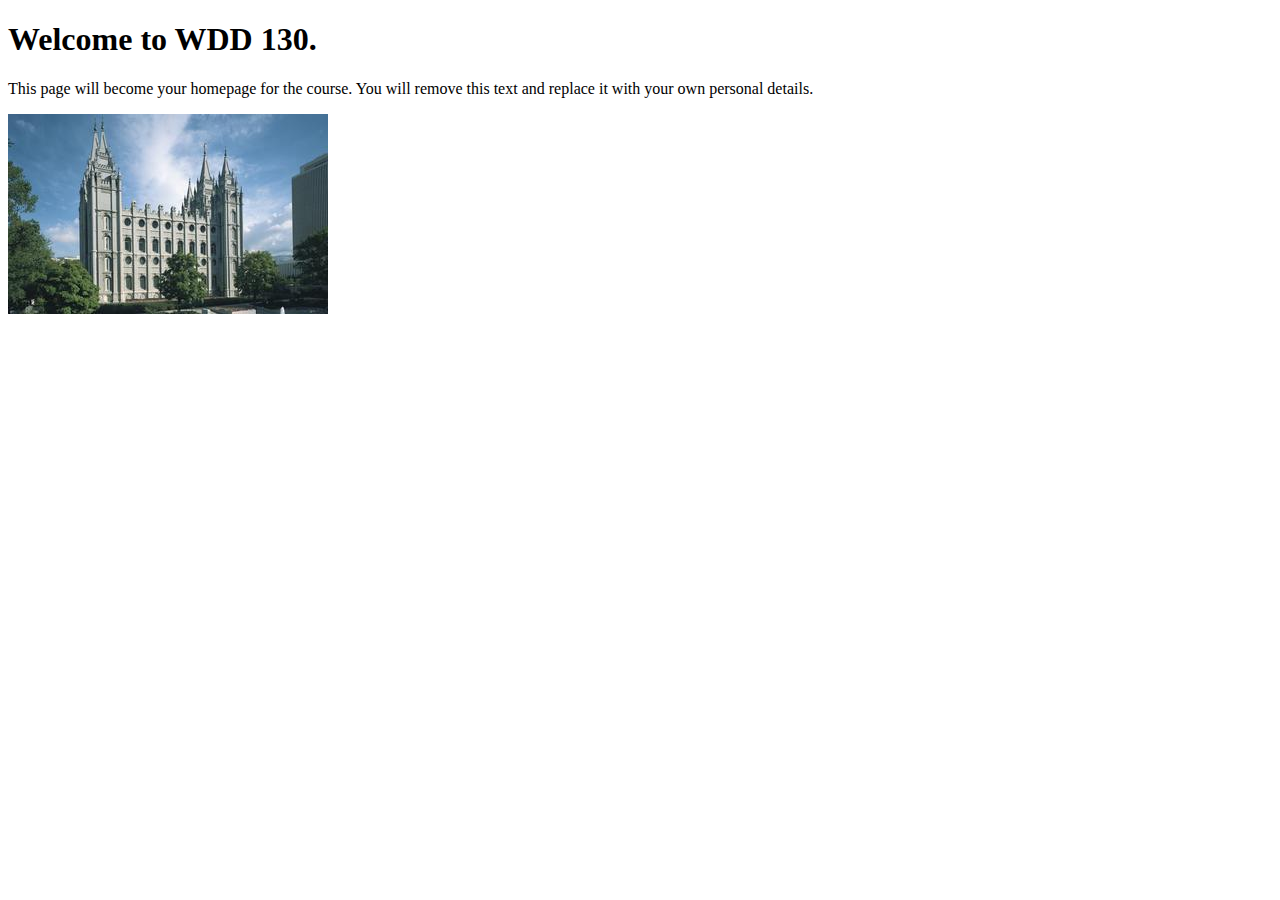
<file: index.html>
<!DOCTYPE html>
<html lang="en">
<head>
    <meta charset="UTF-8">
    <meta name="viewport" content="width=device-width, initial-scale=1.0">
    <title>WDD 130 | Personal Homepage</title>
</head>
<body>
    <h1>Welcome to WDD 130.</h1>
    <p>This page will become your homepage for the course. You will remove this text and replace it with your own personal details.</p>

    <img src="images/salt-lake-temple.jpg" alt="The Salt Lake Temple.">
</body>
</html>
</file>
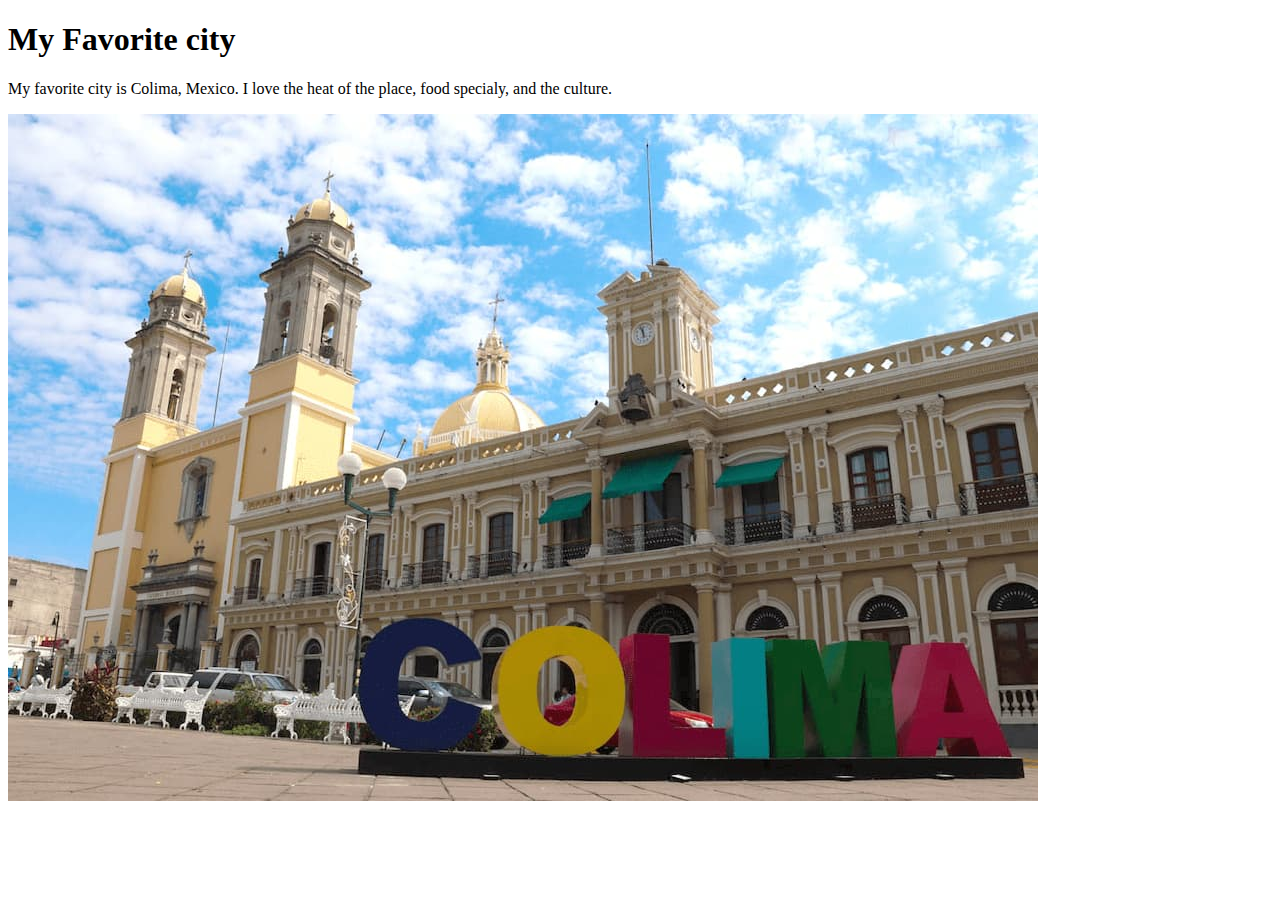
<file: week01/favorite-city.html>
<!DOCTYPE html>
<html lang="en">

<head>
    <meta charset="Utc-8">
    <meta name="viewport" content="width=device-width, initial-scale=1.0">
    <title>My Favorite City</title>
</head>

<body>
    <h1>My Favorite city</h1>
    <p>My favorite city is Colima, Mexico. I love the heat of the
        place, food specialy, and the culture.
    </p>
    <img src="../images/Catedral-de-Colima.jpg" alt="Colima, Col.">
</body>

</html>
</file>
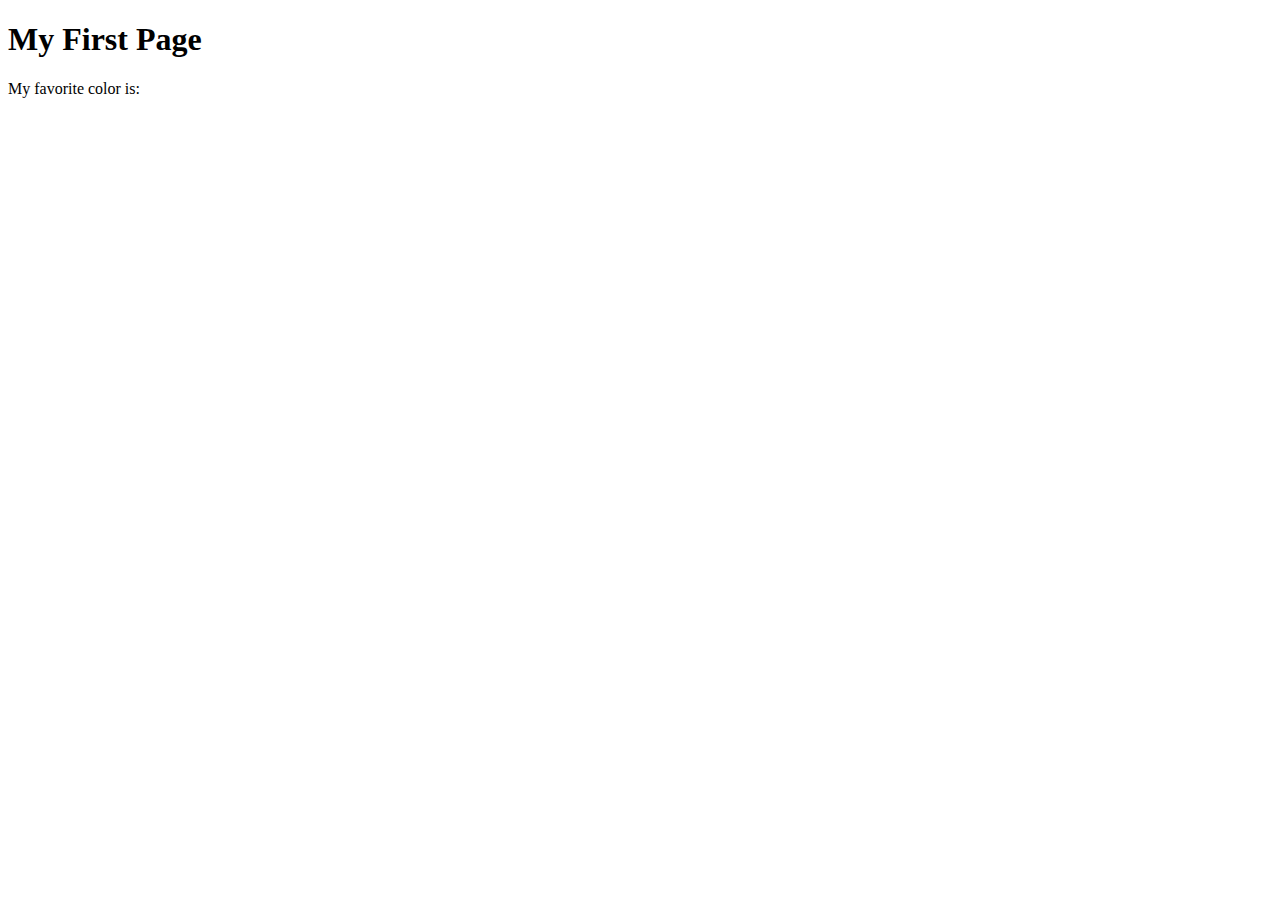
<file: week01/first-page.html>
<!DOCTYPE html>
<html lang="en">
<head>
    <meta charset="UTF-8">
    <meta name="viewport" content="width=device-width, initial-scale=1.0">
    <title>My First Page</title>
</head>
<body>
    <h1>My First Page</h1>
    <p>My favorite color is: </p>
</body>
</html>
</file>
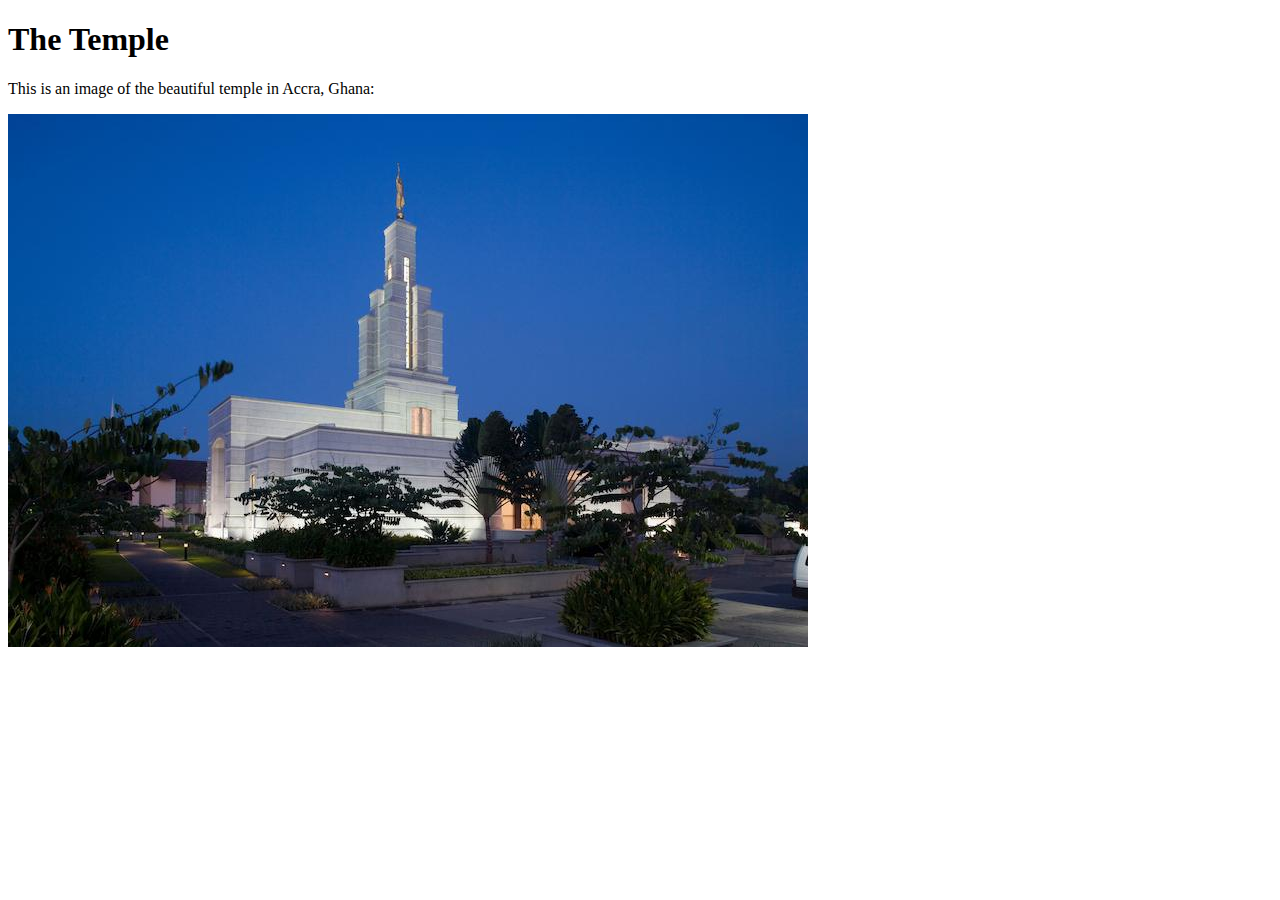
<file: week01/images-solution.html>
<!DOCTYPE html>
<html lang="en">
<head>
    <meta charset="UTF-8">
    <meta name="viewport" content="width=device-width, initial-scale=1.0">
    <title>Temple Image</title>
</head>
<body>
    <h1>The Temple</h1>
    <p>This is an image of the beautiful temple in Accra, Ghana:</p>
    <img src="images/temple-small.jpg" alt="The Accra Ghana Temple">
    
</body>
</html>
</file>
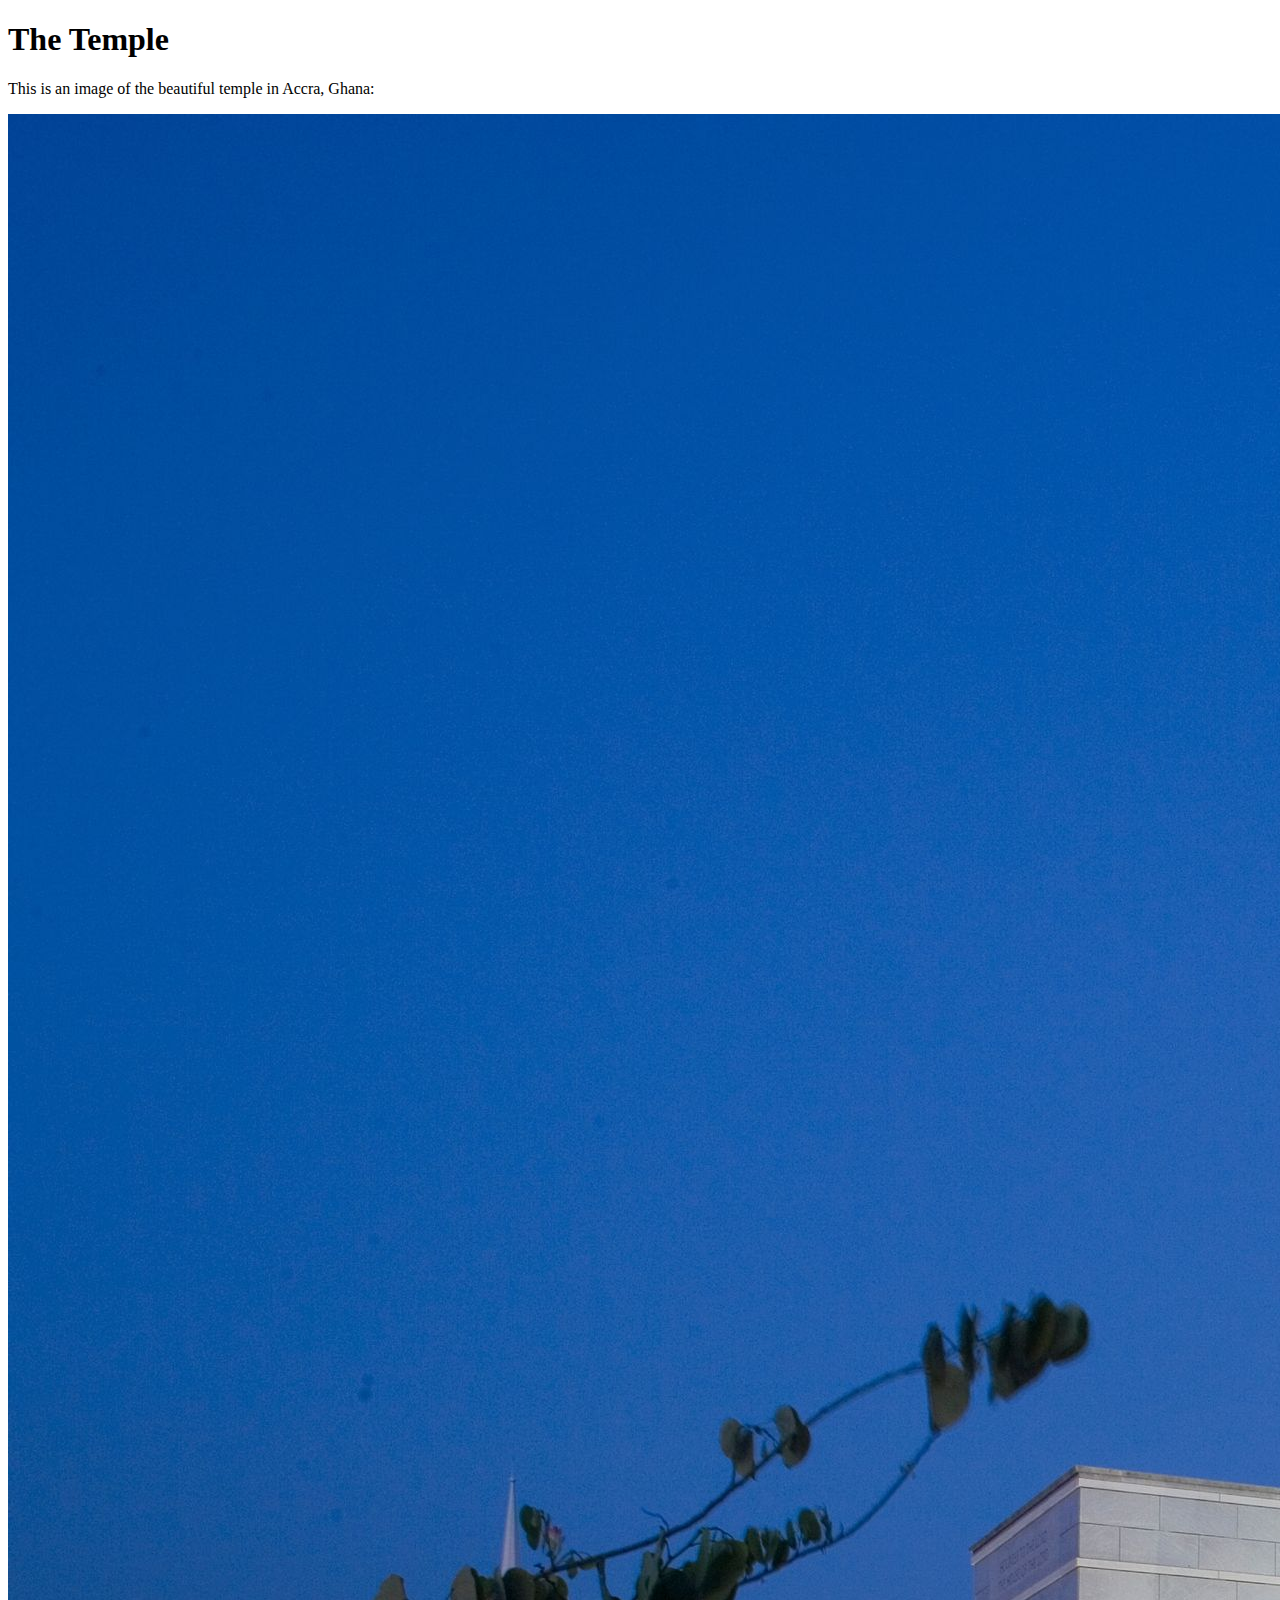
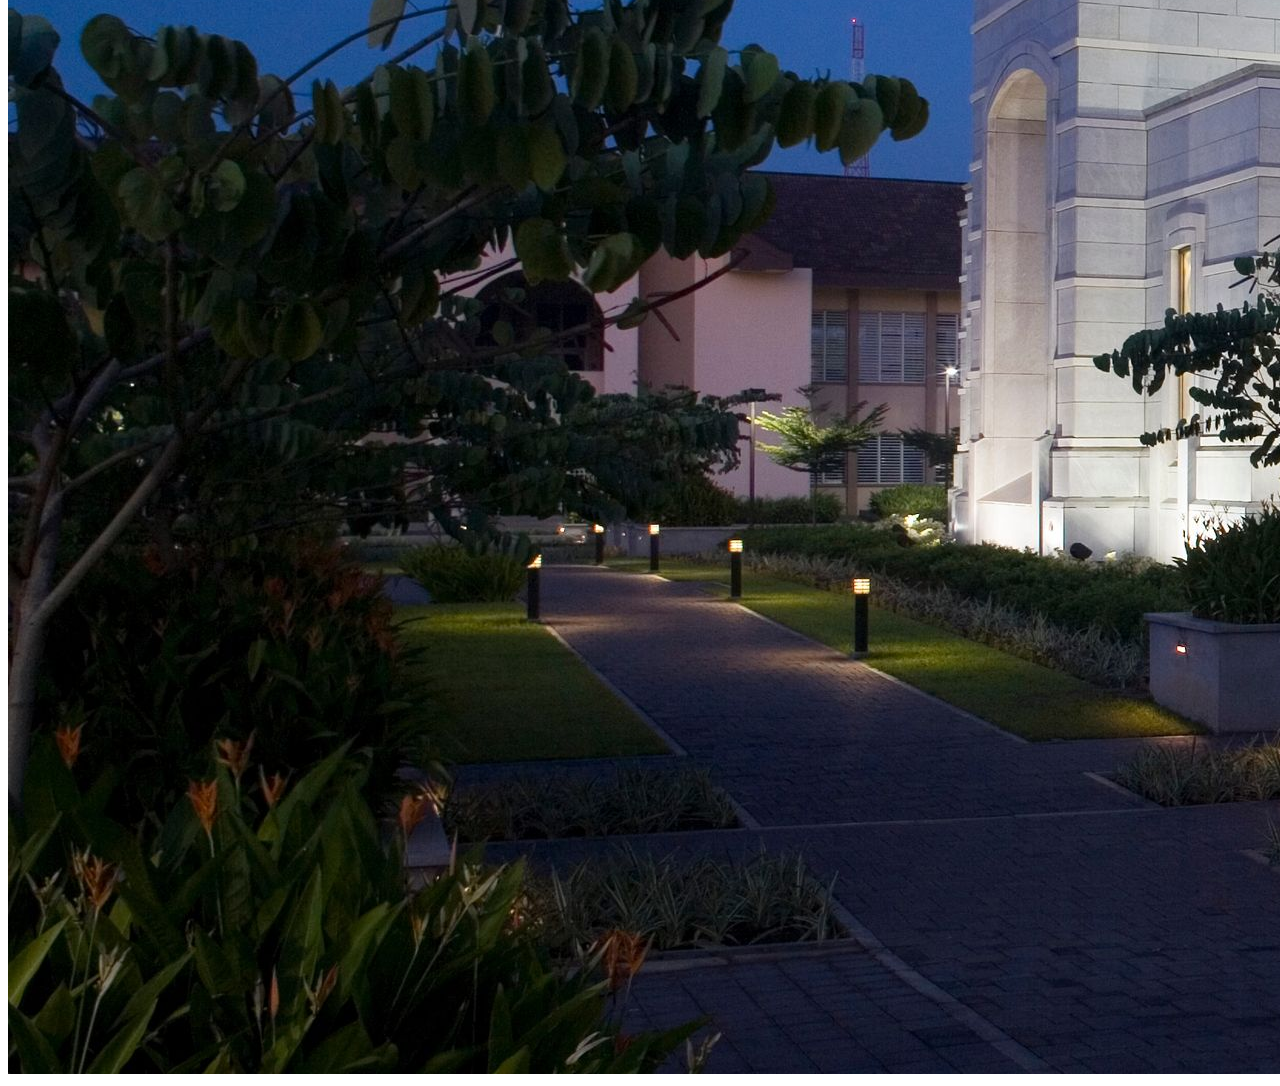
<file: week01/images.html>
<!DOCTYPE html>
<html lang="en">
<head>
    <meta charset="UTF-8">
    <meta name="viewport" content="width=device-width, initial-scale=1.0">
    <title>Temple Image</title>
</head>
<body>
    <h1>The Temple</h1>
    <p>This is an image of the beautiful temple in Accra, Ghana:</p>
    <img src="images/temple-large.jpeg" alt="The Accra Ghana Temple">
    
</body>
</html>
</file>
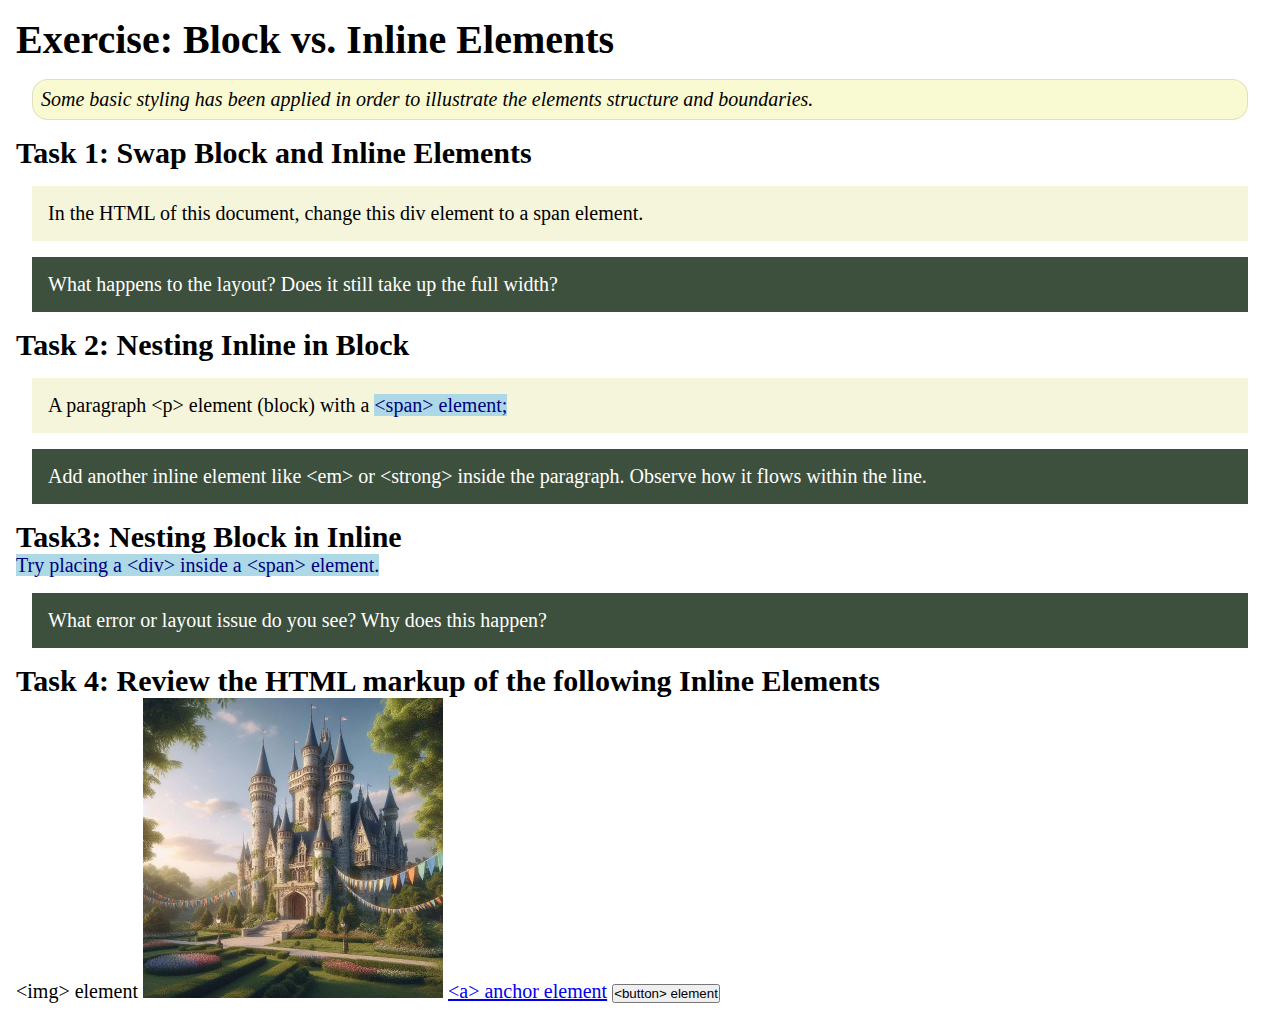
<file: week02/block-vs-inline.html>
<!DOCTYPE html>
<html lang="en">

<head>
    <meta charset="UTF-8">
    <meta name="viewport" content="width=device-width, initial-scale=1.0">
    <title>Exercise: Block vs. Inline Elements</title>
    <link rel="stylesheet" href="styles/block-vs-inline.css">
</head>

<body>
    <main>
        <h1>Exercise: Block vs. Inline Elements</h1>
        <p class="note">Some basic styling has been applied in order to illustrate the elements structure and
            boundaries.</p>

        <h2>Task 1: Swap Block and Inline Elements</h2>
        <div>In the HTML of this document, change this div element to a span element.</div>

        <p class="question">What happens to the layout? Does it still take up the full width?</p>

        <h2>Task 2: Nesting Inline in Block</h2>
        <p>A paragraph &lt;p&gt; element (block) with a <span>&lt;span&gt; element;</span></p>
        <p class="question">Add another inline element like &lt;em&gt; or &lt;strong&gt; inside the paragraph. Observe
            how it flows within the line.</p>

        <h2>Task3: Nesting Block in Inline</h2>
        <span>Try placing a &lt;div&gt; inside a &lt;span&gt; element.</span>
            <p class="question">What error or layout issue do you see? Why does this happen?</p>


            <h2>Task 4: Review the HTML markup of the following Inline Elements</h2>
        &lt;img&gt; element
        <img src="images/castle.webp" alt="placeholder image (images are inline)" width="300" height="300">
        <a href="https://churchofjesuschrist.org">&lt;a&gt; anchor element</a>
        <button type="button">&lt;button&gt; element</button>
    </main>
</body>

</html>
</file>
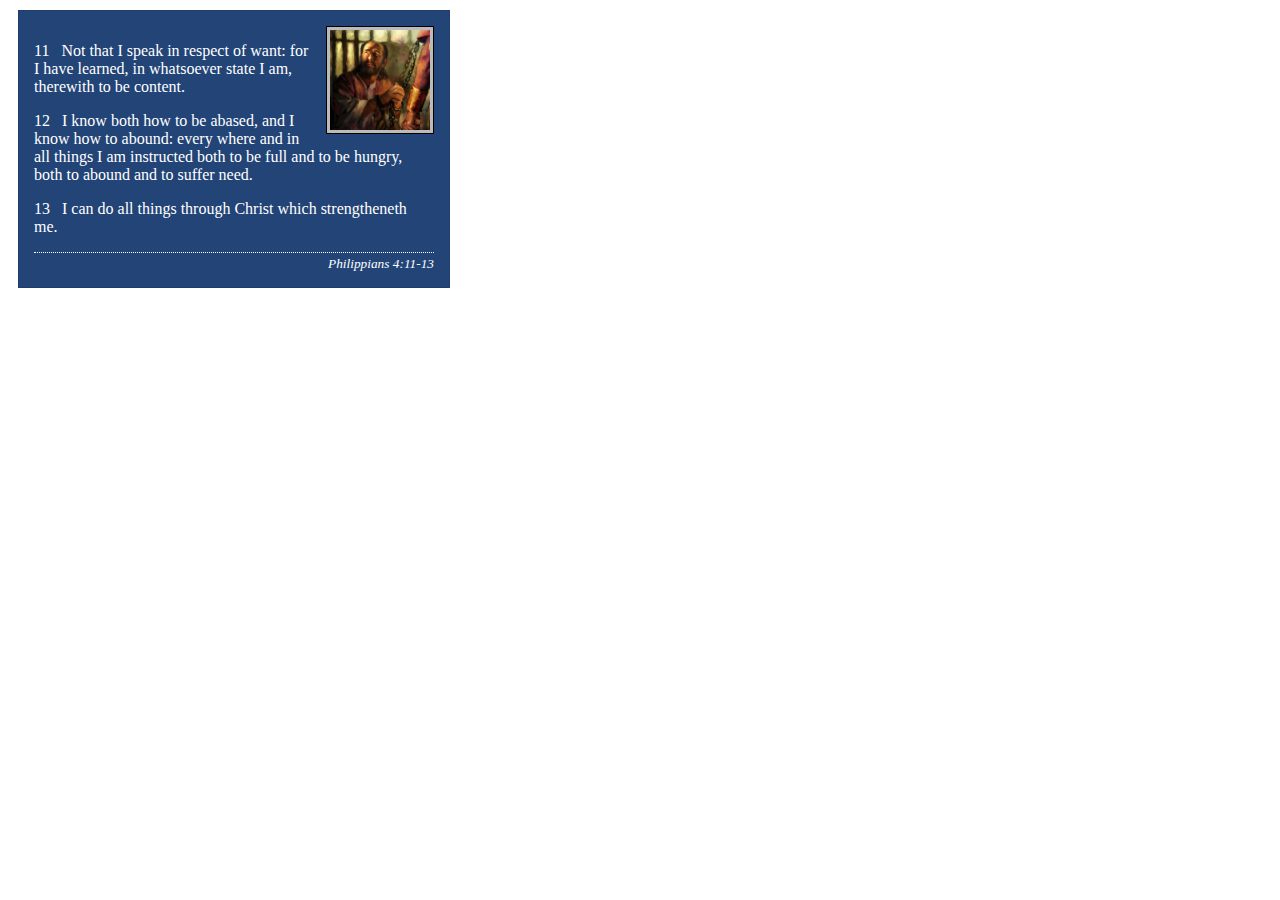
<file: week02/box-model-solution.html>
<!DOCTYPE html>
<html lang="en">
<head>
    <meta charset="UTF-8">
    <meta name="viewport" content="width=device-width, initial-scale=1.0">
    <title>Box Model Activity</title>
    <link rel="stylesheet" href="styles/box-model-solution.css">
</head>
<body>
    <main>
        <div class="callout">
            <img src="images/apostle-paul-imprisoned.webp" alt="Paul the Apostle - Imprisoned in Rome" width="200" height="200">
            <blockquote>
                <p>11 &nbsp; Not that I speak in respect of want: for I have learned, in whatsoever state I am, therewith to be content.</p>
                <p>12 &nbsp; I know both how to be abased, and I know how to abound: every where and in all things I am instructed both to be full and to be hungry, both to abound and to suffer need.</p>
                <p>13 &nbsp; I can do all things through Christ which strengtheneth me.</p>
            </blockquote>
            <cite>Philippians 4:11-13</cite>
        </div>
    </main>
</body>
</html>
</file>
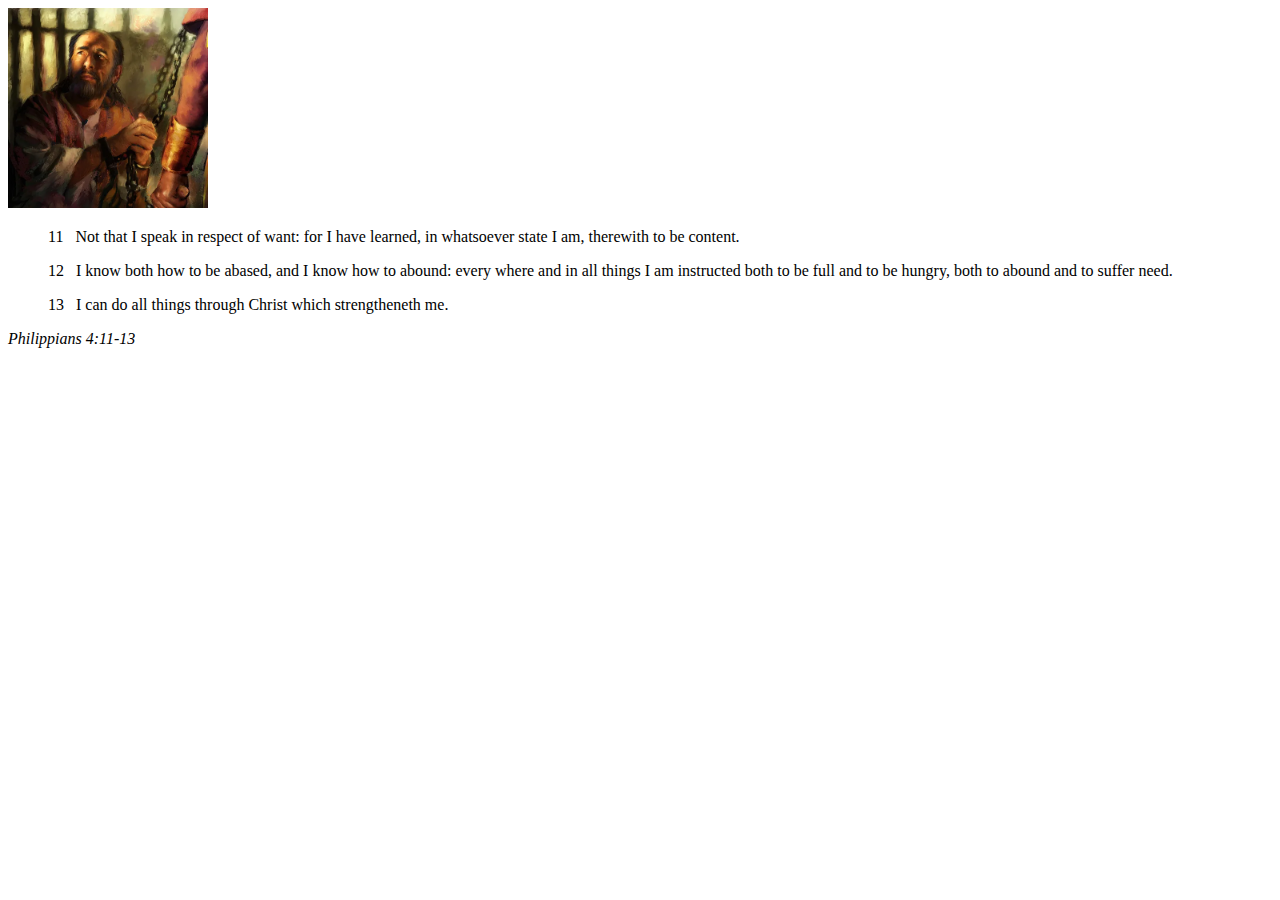
<file: week02/box-model.html>
<!DOCTYPE html>
<html lang="en">
<head>
    <meta charset="UTF-8">
    <meta name="viewport" content="width=device-width, initial-scale=1.0">
    <title>Box Model Activity</title>
</head>
<body>
    <main>
        <div class="callout">
            <img src="images/apostle-paul-imprisoned.webp" alt="Paul the Apostle - Imprisoned in Rome" width="200" height="200">
            <blockquote>
                <p>11 &nbsp; Not that I speak in respect of want: for I have learned, in whatsoever state I am, therewith to be content.</p>
                <p>12 &nbsp; I know both how to be abased, and I know how to abound: every where and in all things I am instructed both to be full and to be hungry, both to abound and to suffer need.</p>
                <p>13 &nbsp; I can do all things through Christ which strengtheneth me.</p>
            </blockquote>
            <cite>Philippians 4:11-13</cite>
        </div>
    </main>
</body>
</html>
</file>
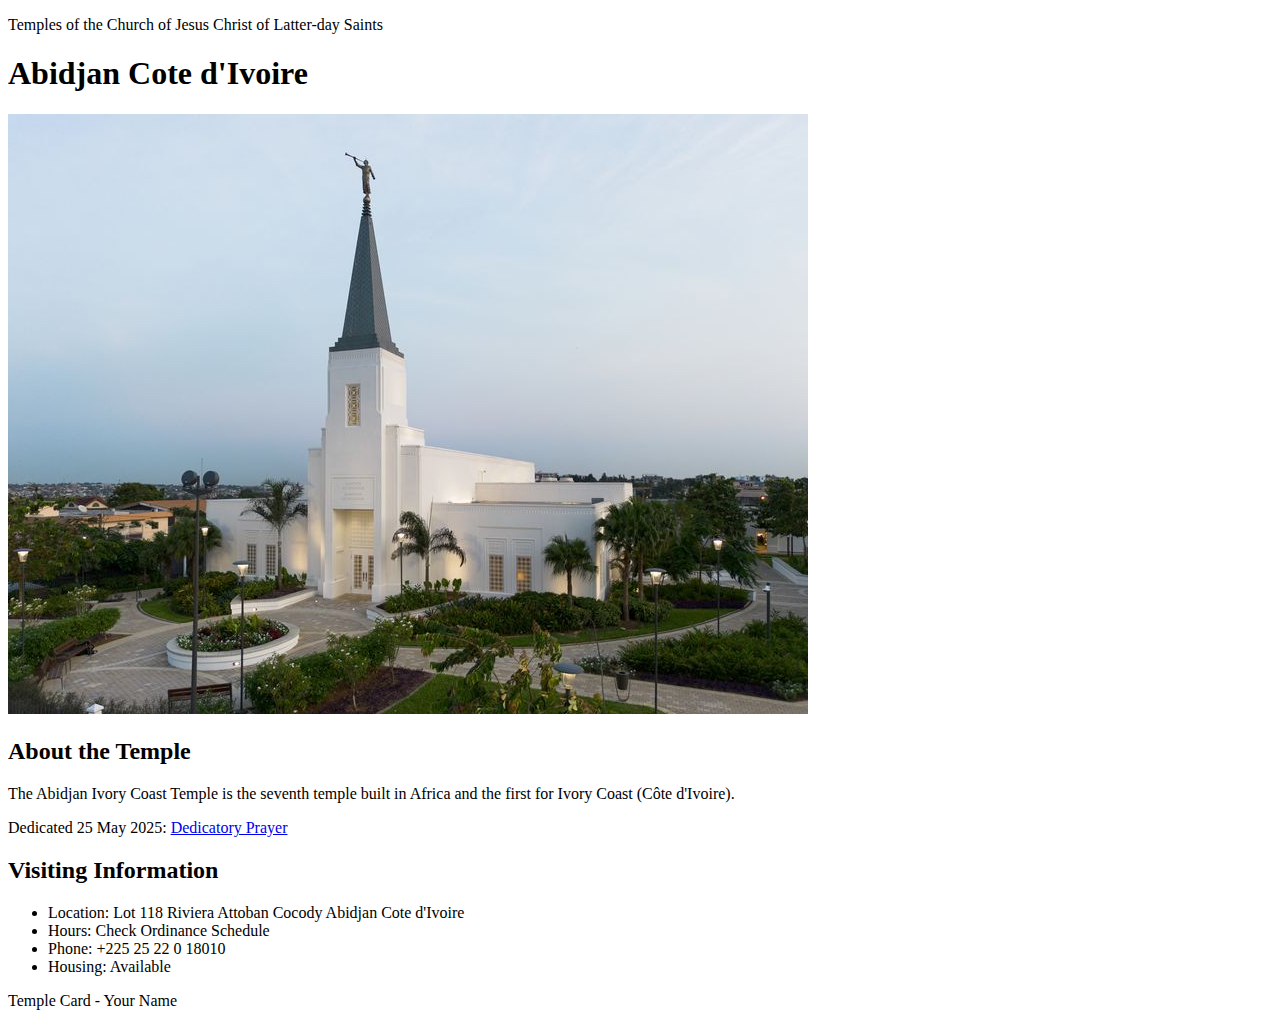
<file: week02/temple.html>
<!DOCTYPE html>
<html lang="en">

<head>
    <meta charset="UTF-8">
    <meta name="viewport" content="width=device-width, initial-scale=1.0">
    <title>Temple Card - Abidjan Cote d'Ivoire</title>
</head>

<body>
    <header>
        <p>Temples of the Church of Jesus Christ of Latter-day Saints</p>
    </header>
    <main>
        <h1>Abidjan Cote d'Ivoire</h1>
        <picture>
            <img src="images/abidjan-ivory-coast.jpeg" alt="Abidjan Cote d'Ivoire Temple">
        </picture>
        <section>
            <h2>About the Temple</h2>
            <p>The Abidjan Ivory Coast Temple is the seventh temple built in Africa and the first for Ivory Coast (Côte
                d'Ivoire).</p>
            <p>Dedicated 25 May 2025: <a
                    href="https://www.churchofjesuschrist.org/temples/dedicatory-prayer/abidjan-ivory-coast-temple/2025-05-25?lang=eng"
                    target="_blank" rel="noopener noreferrer">Dedicatory Prayer</a></p>
        </section>
        <section>
            <h2>Visiting Information</h2>
            <ul>
                <li>Location: Lot 118 Riviera Attoban Cocody Abidjan Cote d'Ivoire</li>
                <li>Hours: Check Ordinance Schedule</li>
                <li>Phone: +225 25 22 0 18010</li>
                <li>Housing: Available</li>
            </ul>
        </section>
    </main>
    <footer>
        <p>Temple Card - Your Name</p>
    </footer>
</body>

</html>
</file>
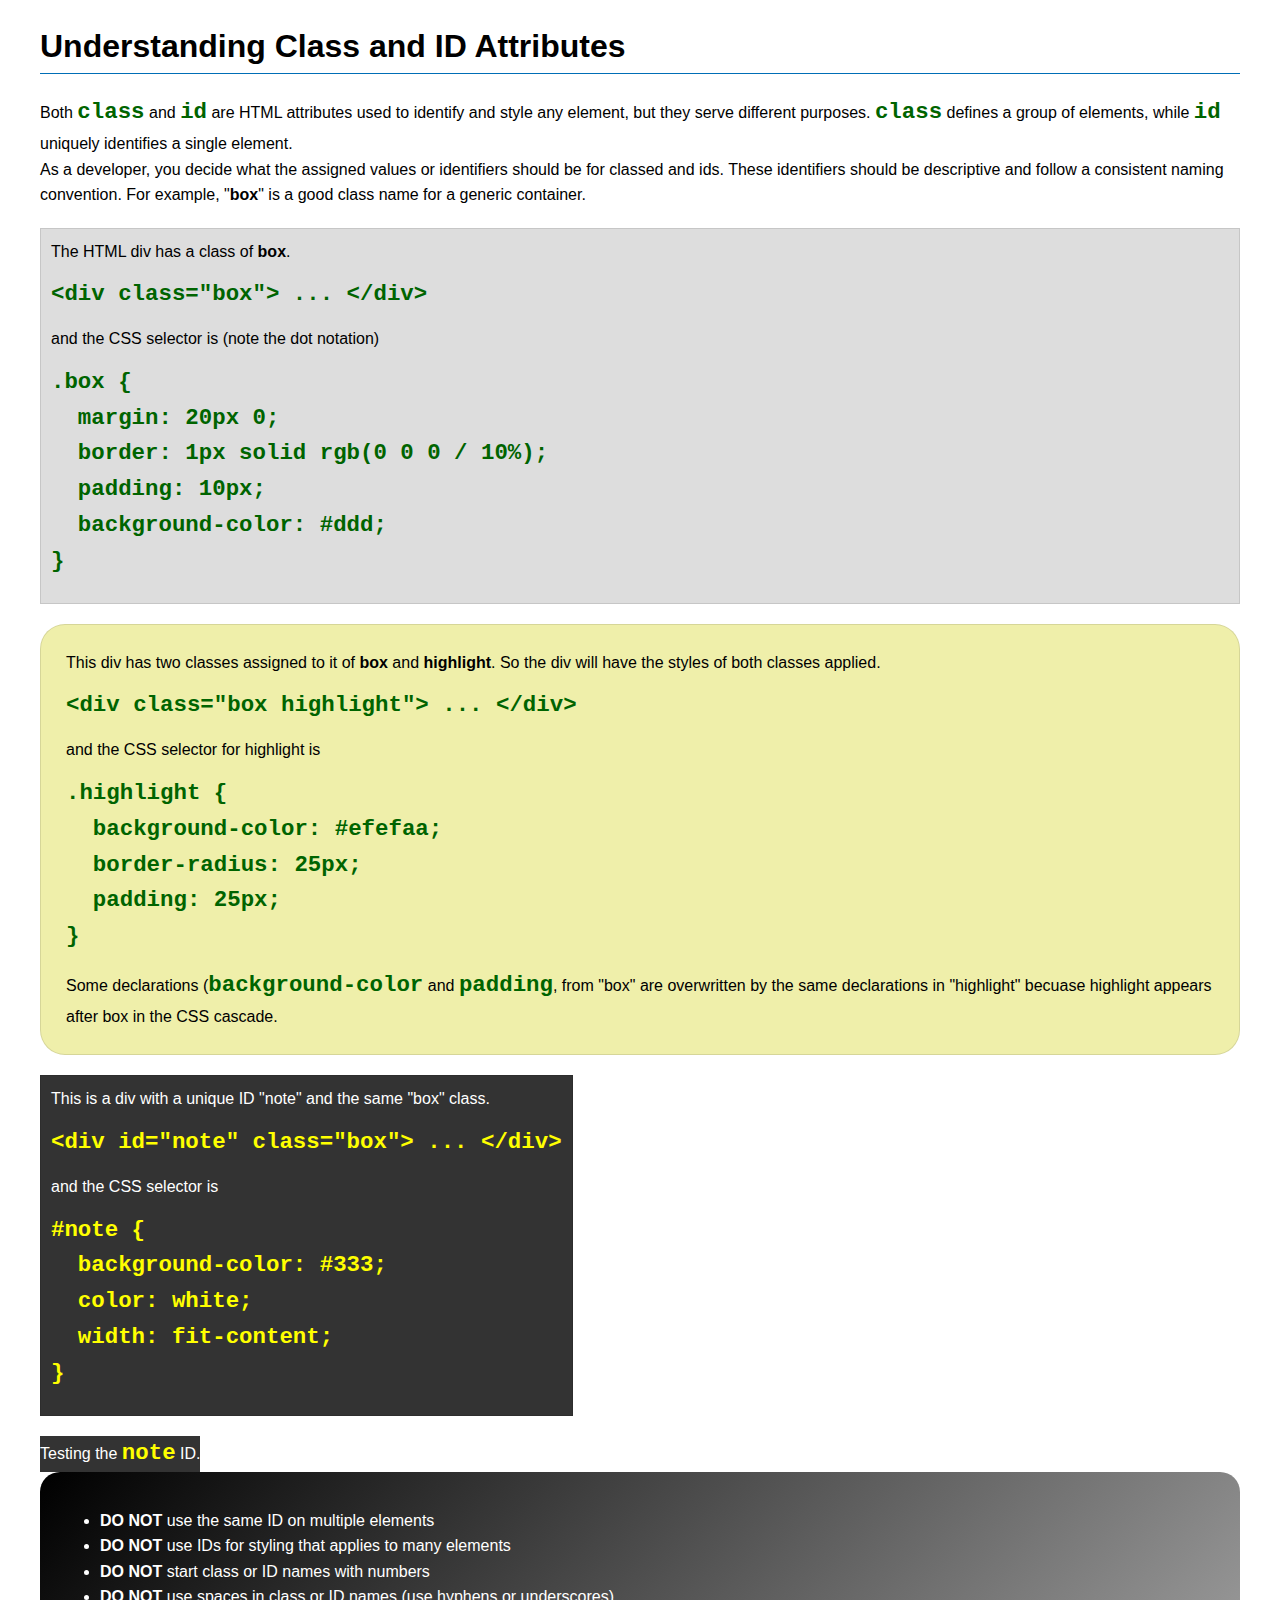
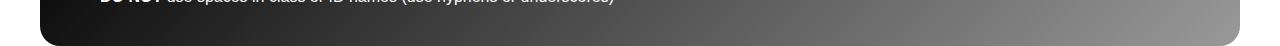
<file: week03/class-and-id.html>
<!DOCTYPE html>
<html lang="en">

<head>
    <meta charset="UTF-8">
    <meta name="viewport" content="width=device-width, initial-scale=1.0">
    <title>Class vs ID Attributes</title>
    <link rel="stylesheet" href="styles/class-and-id.css">
</head>

<body>
    <h1>Understanding Class and ID Attributes</h1>
    <p>Both <code>class</code> and <code>id</code> are HTML attributes used to identify and style any element, but they
        serve different purposes. <code>class</code> defines a group of elements, while <code>id</code> uniquely
        identifies a single element.</p>
    <p>As a developer, you decide what the assigned values or identifiers should be for classed and ids. These
        identifiers should be
        descriptive and follow a consistent naming convention. For example, "<strong>box</strong>" is a good class name
        for a generic container.</p>
    <div class="box">
        <p>The HTML div has a class of <strong>box</strong>.</p>
        <pre><code class="html">&lt;div class="box"&gt; ... &lt;/div&gt;</code></pre>
        and the CSS selector is (note the dot notation)
        <pre><code class="css">.box {
  margin: 20px 0;
  border: 1px solid rgb(0 0 0 / 10%);
  padding: 10px;
  background-color: #ddd; 
}</code></pre>
    </div>

    <div class="box highlight">
        <p>This div has two classes assigned to it of <strong>box</strong> and <strong>highlight</strong>. So the div
            will have the styles of both classes applied.</p>
        <pre><code class="html">&lt;div class="box highlight"&gt; ... &lt;/div&gt;</code></pre>
        and the CSS selector for highlight is
        <pre><code class="css">.highlight {
  background-color: #efefaa;
  border-radius: 25px;
  padding: 25px;
}</code></pre>
<p>Some declarations (<code>background-color</code> and <code>padding</code>, from "box" are overwritten by the same declarations in "highlight" becuase highlight appears after box in the CSS cascade.</p>
    </div>

    <div id="note" class="box">
        <p>This is a div with a unique ID "note" and the same "box" class.</p>
        <pre><code class="html">&lt;div id="note" class="box"&gt; ... &lt;/div&gt;</code></pre>
        and the CSS selector is
        <pre><code class="css">#note {
  background-color: #333;
  color: white;
  width: fit-content;
}</code></pre>
    </div>

    <div id="note">
        <p>Testing the <code>note</code> ID.</p>
    </div>

    <section id="best-practice">
        <ul>
            <li><strong>DO NOT</strong> use the same ID on multiple elements</li>
            <li><strong>DO NOT</strong> use IDs for styling that applies to many elements</li>
            <li><strong>DO NOT</strong> start class or ID names with numbers</li>
            <li><strong>DO NOT</strong> use spaces in class or ID names (use hyphens or underscores)</li>
        </ul>
    </section>




</body>

</html>
</file>
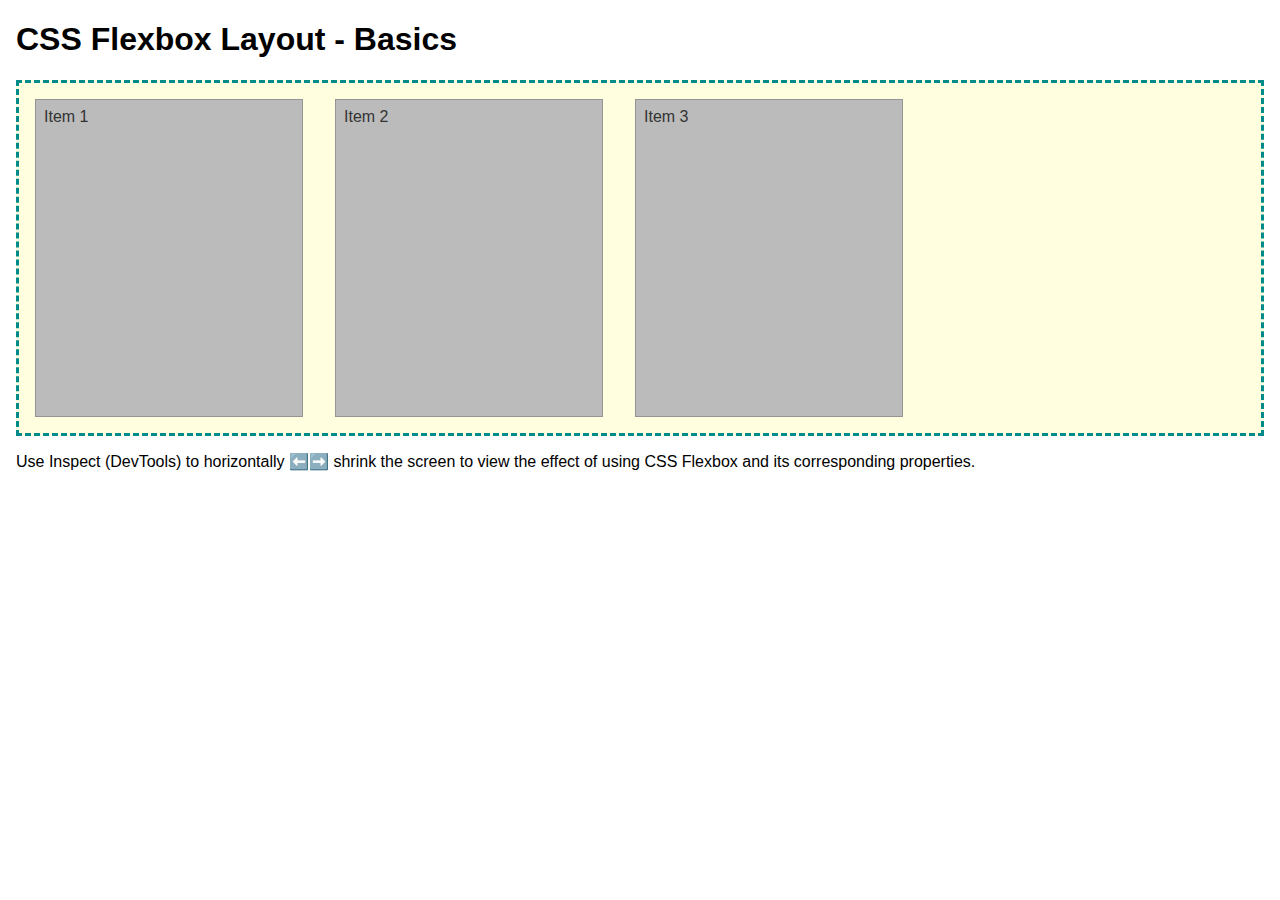
<file: week04/flexbox-layout.html>
<!DOCTYPE html>
<html lang="en">
<head>
    <meta charset="UTF-8">
    <meta name="viewport" content="width=device-width, initial-scale=1.0">
    <title>CSS Flexbox Layout - Basics</title>
    <link rel="stylesheet" href="styles/flexbox.css">
</head>
<body>
    <main>
        <h1>CSS Flexbox Layout - Basics</h1>
        <div class="flex-container">
            <div class="flex-item item1">Item 1</div>
            <div class="flex-item item2">Item 2</div>
            <div class="flex-item item3">Item 3</div>
        </div>
        <p>Use Inspect (DevTools) to horizontally ⬅️➡️ shrink the screen to view the effect of using CSS Flexbox and its corresponding properties.</p>
    </main>
</body>
</html>
</file>
<file: week02/styles/block-vs-inline.css>
* {
    margin: 0;
    padding: 0;
}

body {
    font-size: 20px;
    margin: 1rem;
}

p,
div {
    background-color: beige;
    margin: 1rem;
    padding: 1rem;
}

span {
    color: navy;
    background-color: lightblue;
}

code {
    margin: 0;
    padding: 0;
    color: green;
    font-size: 1.2rem;
}

.note {
    font-style: italic;
    background-color: lightgoldenrodyellow;
    border-radius: 1rem;
    border: 1px solid rgb(0 0 0 / 10%);
    margin: 1rem;
    padding: .5rem;
}

.question {
    background-color: #3d503d;
    color: #fff;
}
</file>
<file: week02/styles/box-model-solution.css>
.callout {
    max-width: 400px;
    margin: 10px;
    border: 1px solid rgba(0, 0, 0, .1);
    padding: 15px;
    background-color: #247;
    color: #fff;
}

.callout img {
    float: right;
    margin: 0 0 10px 15px;
    border: 1px solid #000;
    padding: 3px;
    background-color: #bbb;
    width: 100px;
    height: auto;

}

blockquote {
    margin: 0;
}

cite {
    display: block;
    border-top: 1px dotted #fff;
    padding-top: 3px;
    text-align: right;
    font-size: smaller;
}
</file>
<file: week03/styles/class-and-id.css>
body {
    font-family: Arial, sans-serif;
    line-height: 1.6;
    margin: 0;
    padding: 0 40px;
}

h1 {
    border-bottom: 1px solid rgb(0 110 182);
    padding-bottom: 0;
}



p {
    margin: 0;
}

code {
    color: darkgreen;
    font-weight: 700;
    font-size: 1.4rem;
}

/* Class examples - can be reused */

.box {
    margin: 20px 0;
    border: 1px solid rgb(0 0 0 / 10%);
    padding: 10px;
    background-color: #ddd; /* this is shorthand for #dddddd */
}

.highlight {
    background-color: #efefaa;
    border-radius: 25px;
    padding: 25px;
}

/* ID examples - should be unique */

#note {
    background-color: #333;
    color: white;
    width: fit-content;
}

#note code {
    color: yellow;
}

#best-practice {
    background: linear-gradient(135deg, #000 0%, #999 100%);
    color: white;
    border-radius: 20px;
    padding: 20px
}
</file>
<file: week04/styles/flexbox.css>
body {
    font-family: Helvetica, Arial, sans-serif;
    margin: 1rem;
}

.flex-container {
    border: 3px dashed darkcyan;
    background-color: lightyellow;
    display: flex;
    flex-wrap: wrap;
}

.flex-item {
    width: 250px;
    margin: 1rem;
    border: 1px solid rgb(0 0 0 / 20%);
    padding: 0.5rem;
    background-color: #bbb;
    color: #333;
}

.item1 {
    min-height: 100px;
}

.item2 {
    min-height: 200px;
}

.item3 {
    min-height: 300px;
}
</file>
